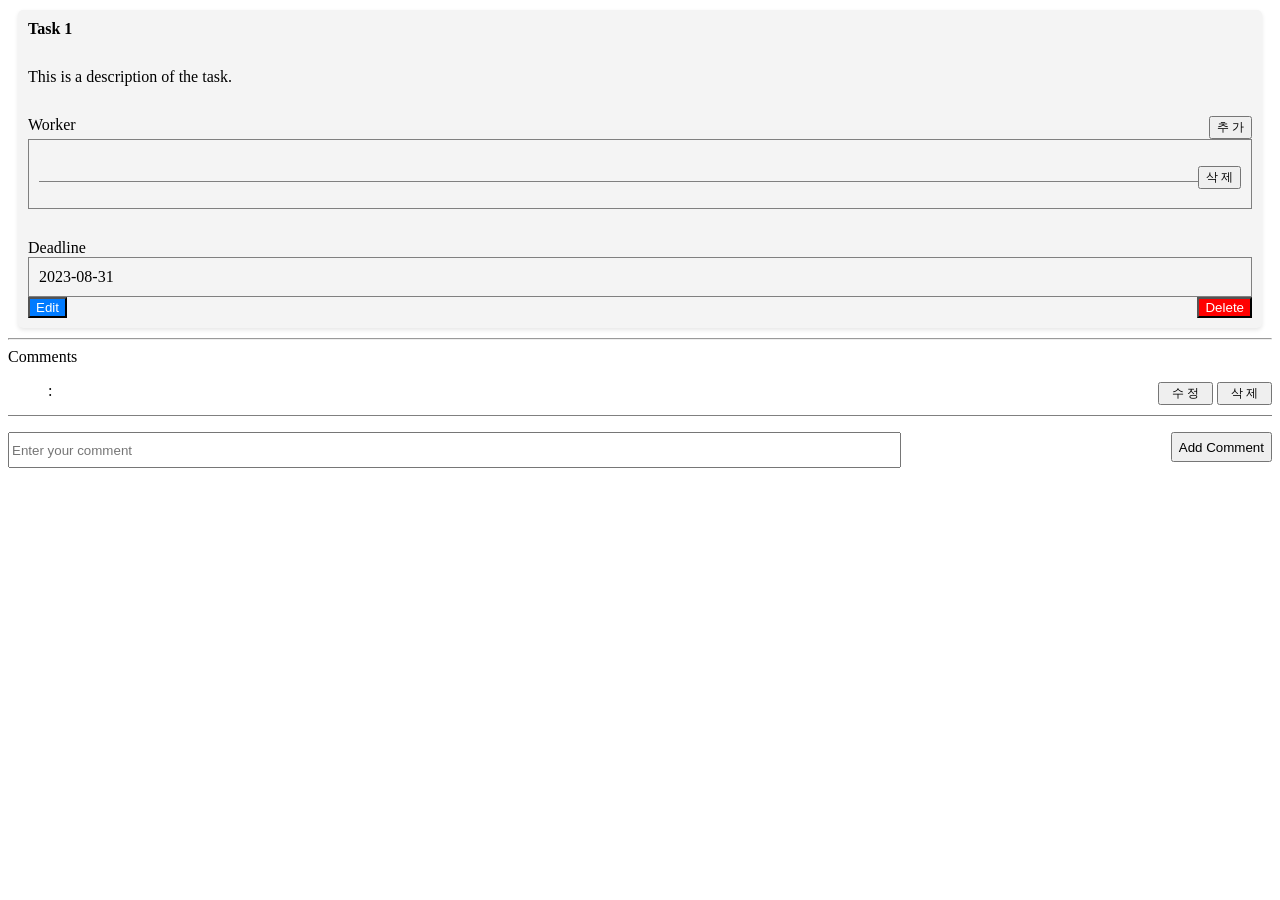
<file: src/main/resources/templates/cards.html>
<!DOCTYPE html>
<html lang="en">
<head>
    <meta charset="UTF-8">
    <meta name="viewport" content="width=device-width, initial-scale=1.0">
    <title>Card</title>
    <style>
        .card {
            background-color: #f4f4f4;
            padding: 10px;
            margin: 10px;
            border-radius: 5px;
            box-shadow: 0px 2px 4px rgba(0, 0, 0, 0.1);
        }
        .card-title {
            font-weight: bold;
            margin-bottom: 5px;
        }
        .card-content {
            margin-bottom: 10px;
        }
        .card-buttons {
            display: flex;
            justify-content: space-between;
        }
        .edit-button,
        .delete-button {
            background-color: #ff0000;
            color: white;
        }
        .edit-button {
            background-color: #007bff;
            color: white;
        }
        .delete-button {
            background-color: #ff0000;
            color: white;
        }
        /* 댓글 수정용 입력 상자 스타일 */
        .comment-edit-input {
            width: 100%;
            padding: 5px;
            border: 1px solid #ddd;
            border-radius: 3px;
            resize: vertical;
        }
        /* 댓글 수정 버튼 스타일 */
        .edit-comment-button {
            background-color: #007bff;
            color: white;
            border: none;
            border-radius: 3px;
            padding: 3px 10px;
            cursor: pointer;
        }

        .modal {
            display: none;
            position: fixed;
            top: 0;
            left: 0;
            width: 100%;
            height: 100%;
            background-color: rgba(0, 0, 0, 0.5);
            z-index: 9999;
        }

        .modal-content {
            background-color: white;
            margin: 15% auto;
            padding: 20px;
            border: 1px solid #888;
            width: 80%;
            max-width: 600px;
        }

        .close {
            float: right;
            font-size: 28px;
            font-weight: bold;
            cursor: pointer;
        }

        @media screen and (max-width: 600px) {
            .modal-content {
                width: 90%;
            }
        }
    </style>
</head>
<body>
<div class="card">
    <div class="card-title"><span th:text="${card.title}">Task 1</span></div>
    <div class="card-content" style="margin-top: 30px">
        <span th:text="${card.description}">This is a description of the task.</span>
    </div>
    <div class="worker" style="margin-top: 30px">
        <div style="margin-bottom: 5px">
            Worker
            <button type="submit" class="btn btn-dark" onclick="openModal()" style="font-size: 12px; float: right">추 가</button>
        </div>
        <div style="border: solid 1px gray; padding: 10px 10px 10px 10px" >
            <ul th:each="worker : ${card.workerList}" style="border-bottom: solid 1px gray; padding-bottom: 15px">
                <span class="worker-text" th:text="${worker.worker}"></span>

                <button type="submit" id="worker-delete-button" style="font-size: 12px; float: right">삭 제</button>
            </ul>
        </div>
    </div>
    <div class="deadline" style="margin-top: 30px">
        <div>Deadline</div>
        <div style="border: solid 1px gray; padding: 10px 10px 10px 10px">
            <span th:text="${card.deadLine}">2023-08-31</span> <!-- 카드의 deadline 정보를 표시 -->
        </div>
    </div>
    <div class="card-buttons">
        <button class="edit-button" onclick="showEditBox()">Edit</button>
        <button class="delete-button" onclick="deleteCard()">Delete</button>
    </div>
</div>
<hr>
    <div class="comments-section">
        <div style="margin-bottom: 10px">Comments</div>
        <div class="comment-list" style="margin-bottom: 10px">
            <ul th:each="comment : ${card.commentList}" style="border-bottom: solid 1px gray; padding-bottom: 15px">
                <span th:text="${comment.username}"></span> : <span th:text="${comment.content}"></span>
                <div style="float: right">
                    <button type="submit" class="comment-update-btn" id="comment-update-btn"
                        th:attr="data-comment-id=${comment.id}" onclick="editComment(this.getAttribute('data-comment-id'))" style="width: 55px; font-size: 12px">수 정</button>
                    <button type="submit" class="comment-delete-btn" id="comment-delete-btn" th:attr="data-comment-id=${comment.id}" style="width: 55px; font-size: 12px">삭 제</button>
                </div>

                <div th:id="'edit-box-' + ${comment.id}" style="margin-top: 20px; border-top: solid 1px gray; padding-top: 10px; display: none">
                    <input class="content form-control col-sm-5" th:id="'input-edit-comment-' + ${comment.id}" style="width: 70%; height: 25px">
                    <div style="float: right">
                        <button type="submit" class="btn btn-dark" id="comment-edit-btn" th:attr="data-comment-id=${comment.id}" onclick="editCommentConfirm(this.getAttribute('data-comment-id'))" style="width: 55px; font-size: 12px;">확 인</button>
                        <button type="submit" class="btn btn-dark" id="comment-edit-cancel-btn" th:attr="data-comment-id=${comment.id}" onclick="editComment(this.getAttribute('data-comment-id'))" style="width: 55px; font-size: 12px;">취 소</button>
                    </div>
                </div>
            </ul>
        <div>
            <input type="text" id="comment-input" placeholder="Enter your comment" style="width: 70%; height: 30px">
            <button onclick="addComment()" style="height: 30px; float: right ">Add Comment</button>
        </div>
    </div>

    <div class="modal" id="myModal">
        <div class="modal-content">
            <span class="close" id="closeModal">&times;</span>
            <div>
                <input type="text" id ="input-worker" placeholder="추가할 작업자 ID를 입력하세요." style="width: 300px; height: 30px">
                <button class="btn btn-dark" id="btn-login" style="margin-left: 10px" onclick="addWorker()"><strong>추가</strong></button>
            </div>
        </div>

    </div>



</div>
<script src="https://code.jquery.com/jquery-3.6.0.min.js"></script>
<script>
    const currentURL = window.location.href;

    function getCardIdFromURL() {
        const cardIdPattern = /\/card\/(\d+)/; // URL에서 숫자로 된 카드 ID를 추출하는 정규식
        const match = currentURL.match(cardIdPattern);

        if (match && match.length > 1) {
            return match[1]; // 첫 번째 캡처 그룹이 카드 ID입니다.
        } else {
            return null; // 카드 ID를 추출할 수 없는 경우
        }
    }

    async function addComment() {
        const commentInput = document.getElementById('comment-input');
        const commentText = commentInput.value.trim();
        const cardId = getCardIdFromURL();

        if (!cardId) {
            alert('카드 ID를 가져올 수 없습니다.');
            return;
        }

        if (!commentText) {
            alert('Please enter a comment.');
            return;
        }

        // AJAX를 사용하여 댓글을 서버에 전송하고 저장
        try {
            const response = await fetch(`/api/card/comment`, {
                method: 'POST',
                headers: {
                    'Content-Type': 'application/json'
                },
                body: JSON.stringify({
                    content: commentText,
                    card_id: cardId  // 카드 ID를 입력하세요
                })
            });

            if (!response.ok) {
                alert('Failed to add comment.');
                return;
            }

            // // 댓글 목록 갱신
            // await fetchAndDisplayComments();

            // 입력 폼 비우기
            commentInput.value = '';
        } catch (error) {
            console.error('Error adding comment:', error);
        }
        window.location.reload()
    }

    // 작업자 추가
    function openModal() {
        const modal = document.getElementById("myModal");
        modal.style.display = "block";
    }

    function closeModal() {
        const modal = document.getElementById("myModal");
        modal.style.display = "none";
    }

    const closeModalButton = document.getElementById("closeModal");
    closeModalButton.addEventListener("click", closeModal);

    function addWorker() {
        const cardId = getCardIdFromURL();

        if (!cardId) {
            alert('카드 ID를 가져올 수 없습니다.');
            return;
        }

        let data = {
            worker : $('#input-worker').val()
        }

        $.ajax({
            type: "POST",
            url:'/api/card/'+cardId+'/worker',
            data : JSON.stringify(data),
            contentType:"application/json; charset=urf-8",
            dataType:"json"
        }).done(function(res){
            console.log(res)
            console.log(res.status)
            if (res.statusCode === 200) {
                alert(res.message)
                window.location.reload()
            } else if (res.statusCode === 400) {
                alert(res.message)
            }
        }).fail(function (request, error){
            console.log(error)
            alert("에러가 발생했습니다.");
        });
    }

    const deleteButtons = document.querySelectorAll('#worker-delete-button');

    deleteButtons.forEach(button => {
        button.addEventListener('click', () => {
            const cardId = getCardIdFromURL();

            if (!cardId) {
                alert('카드 ID를 가져올 수 없습니다.');
                return;
            }
            const workerText = button.parentElement.querySelector('.worker-text').textContent;

            let data = {
                worker : workerText
            }
            $.ajax({
                type: "DELETE",
                url:'/api/card/'+cardId+'/worker',
                data : JSON.stringify(data),
                contentType:"application/json; charset=urf-8",
                dataType:"json"
            }).done(function(res){
                console.log(res)
                console.log(res.status)
                if (res.statusCode === 200) {
                    alert(res.message)
                    window.location.reload()
                } else if (res.statusCode === 400) {
                    alert(res.message)
                }
            }).fail(function (request, error){
                console.log(error)
                alert("에러가 발생했습니다.");
            });
        });
    });


    // 카드 삭제 버튼 클릭 시
    const deleteButton = document.querySelector('.delete-button');
    deleteButton.addEventListener('click', async () => {
        const confirmDelete = confirm('이 카드를 삭제하시겠습니까?');
        if (confirmDelete) {
            try {
                // 서버로 카드 삭제 요청을 보냅니다.
                const cardId = getCardIdFromURL(); // 카드 ID를 가져옵니다.
                if (!cardId) {
                    alert('카드 ID를 가져올 수 없습니다.');
                    return;
                }

                await deleteCardFromServer(cardId);
                window.close();
                if (window.opener) {
                    window.opener.location.reload();
                }
            } catch (error) {

            }
        }
    });

    async function deleteCardFromServer(cardId) {
        try {
            const response = await fetch(`/api/card/${cardId}`, {
                method: 'DELETE',
            });

            if (response.ok) {
                const responseData = await response.json();
                console.log('카드 삭제 성공:', responseData.message);
            } else {
                throw new Error('카드 삭제 실패');
            }
        } catch (error) {
            console.error('카드 삭제 오류:', error);
            // throw error;
        }
    }

    function showEditBox() {
        const cardId = getCardIdFromURL();
        if (!cardId) {
            alert('카드 ID를 가져올 수 없습니다.');
            return;
        }
        // const popupWindow = window.open(`/card/${cardId}`, 'Edit Card', 'width=600,height=400');

        window.location.href = `/card/${cardId}`
    }

    // 댓글 삭제
    document.addEventListener('DOMContentLoaded', () => {
        const deleteButtons = document.querySelectorAll('.comment-delete-btn');
        deleteButtons.forEach(button => {
            button.addEventListener('click', () => {
                const commentId = button.getAttribute('data-comment-id');
                // deleteComment(commentId);
                console.log(commentId)
                const confirmDelete = confirm('이 댓글을 삭제하시겠습니까?');
                if (confirmDelete) {
                    $.ajax({
                        type: "DELETE",
                        url:'/api/card/comment/'+commentId,
                        dataType:"json"
                    }).done(function(res){
                        console.log(res)
                        console.log(res.status)
                        if (res.statusCode === 200) {
                            alert(res.message)
                            window.location.reload();
                        } else if (res.statusCode === 400) {
                            alert(res.message)
                        }
                    }).fail(function (request, status, error){
                        console.log(status)
                        console.log(error)
                        alert("에러가 발생했습니다.");
                    });
                }
            });
        });
    });


    // 댓글 수정
    function editComment(commentId) {
        if (document.getElementById('edit-box-'+ commentId).style.display === 'none') {
            document.getElementById('edit-box-'+ commentId).style.display = 'block'
        } else if (document.getElementById('edit-box-'+ commentId).style.display === 'block') {
            document.getElementById('edit-box-'+ commentId).style.display = 'none'
        }
    }

    function editCommentConfirm(comment_id) {
        const commentId = comment_id;
        // deleteComment(commentId);
        console.log(commentId)
        let data = {
            card_id: getCardIdFromURL(),
            content: document.getElementById('input-edit-comment-'+comment_id).value
        };
        console.log(data.content)

        $.ajax({
            type: "PUT",
            url:'/api/card/comment/'+commentId,
            data : JSON.stringify(data),
            contentType:"application/json; charset=urf-8",
            dataType:"json"
        }).done(function(res){
            console.log(res)
            console.log(res.status)
            if (res.statusCode === 200) {
                alert(res.message)
                window.location.reload();
            } else if (res.statusCode === 400) {
                alert(res.message)
            }
        }).fail(function (request, status, error){
            console.log(status)
            console.log(error)
            alert("에러가 발생했습니다.");
        });
    }
</script>
</body>
</html>
</file>
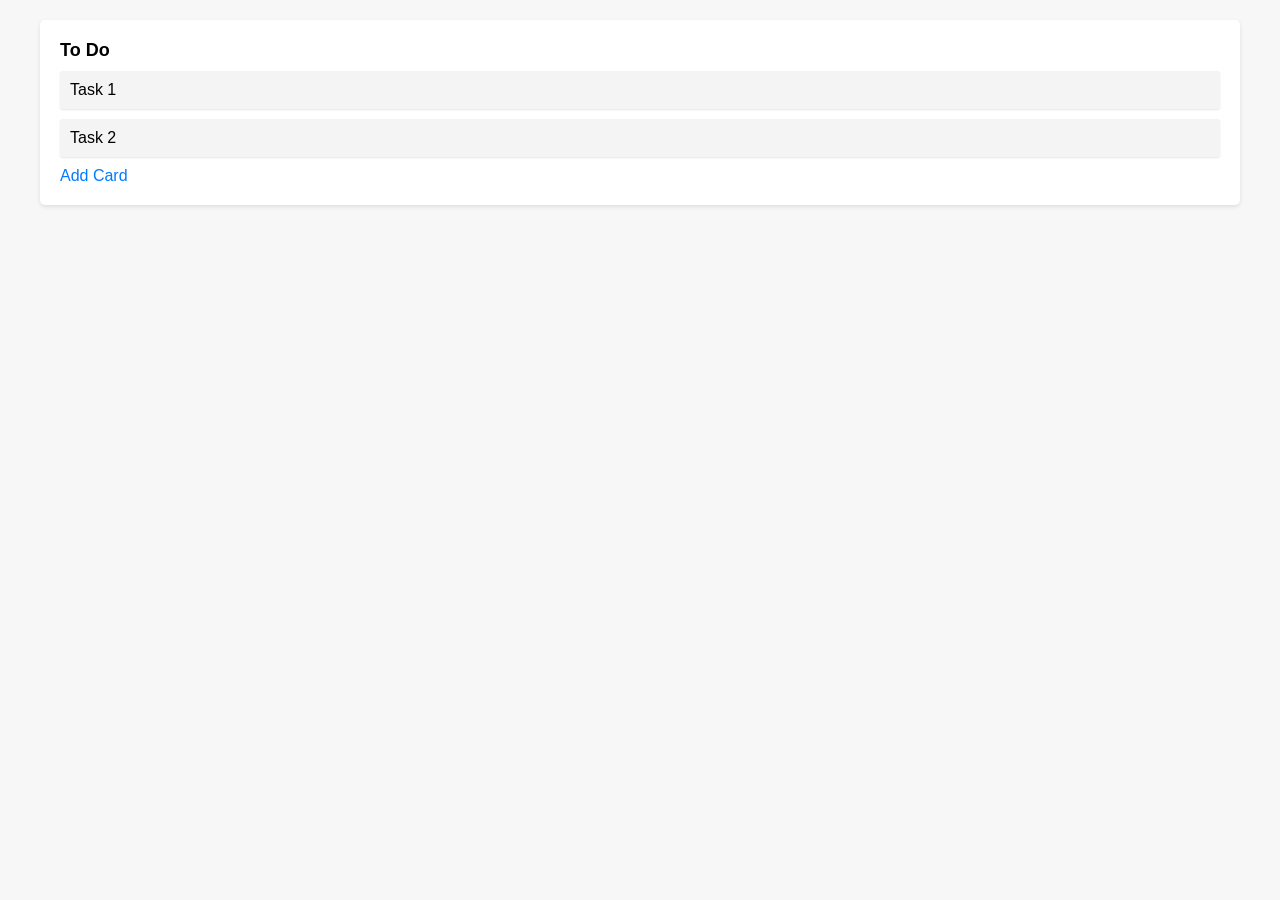
<file: src/main/resources/templates/columns.html>
<!DOCTYPE html>
<html lang="en">
<head>
  <meta charset="UTF-8">
  <meta name="viewport" content="width=device-width, initial-scale=1.0">
  <title>Column View</title>
  <style>
    body {
      font-family: Arial, sans-serif;
      margin: 0;
      padding: 0;
      background-color: #f7f7f7;
    }
    .container {
      max-width: 1200px;
      margin: 0 auto;
      padding: 20px;
    }
    .column {
      background-color: #fff;
      border-radius: 5px;
      box-shadow: 0px 2px 4px rgba(0, 0, 0, 0.1);
      padding: 20px;
      margin-bottom: 20px;
    }
    .column-title {
      font-size: 18px;
      font-weight: bold;
      margin-bottom: 10px;
    }
    .card {
      background-color: #f4f4f4;
      border-radius: 3px;
      padding: 10px;
      margin: 10px 0;
      box-shadow: 0px 1px 2px rgba(0, 0, 0, 0.1);
    }
    .add-card-btn {
      color: #007bff;
      cursor: pointer;
    }
  </style>
</head>
<body>
<div class="container">
  <div class="column">
    <div class="column-title">To Do</div>
    <div class="card">Task 1</div>
    <div class="card">Task 2</div>
    <div class="add-card-btn" onclick="addCard()">Add Card</div>
  </div>
</div>
<script>
  function addCard() {
    // Implement your logic to add a new card here
  }
</script>
</body>
</html>
</file>
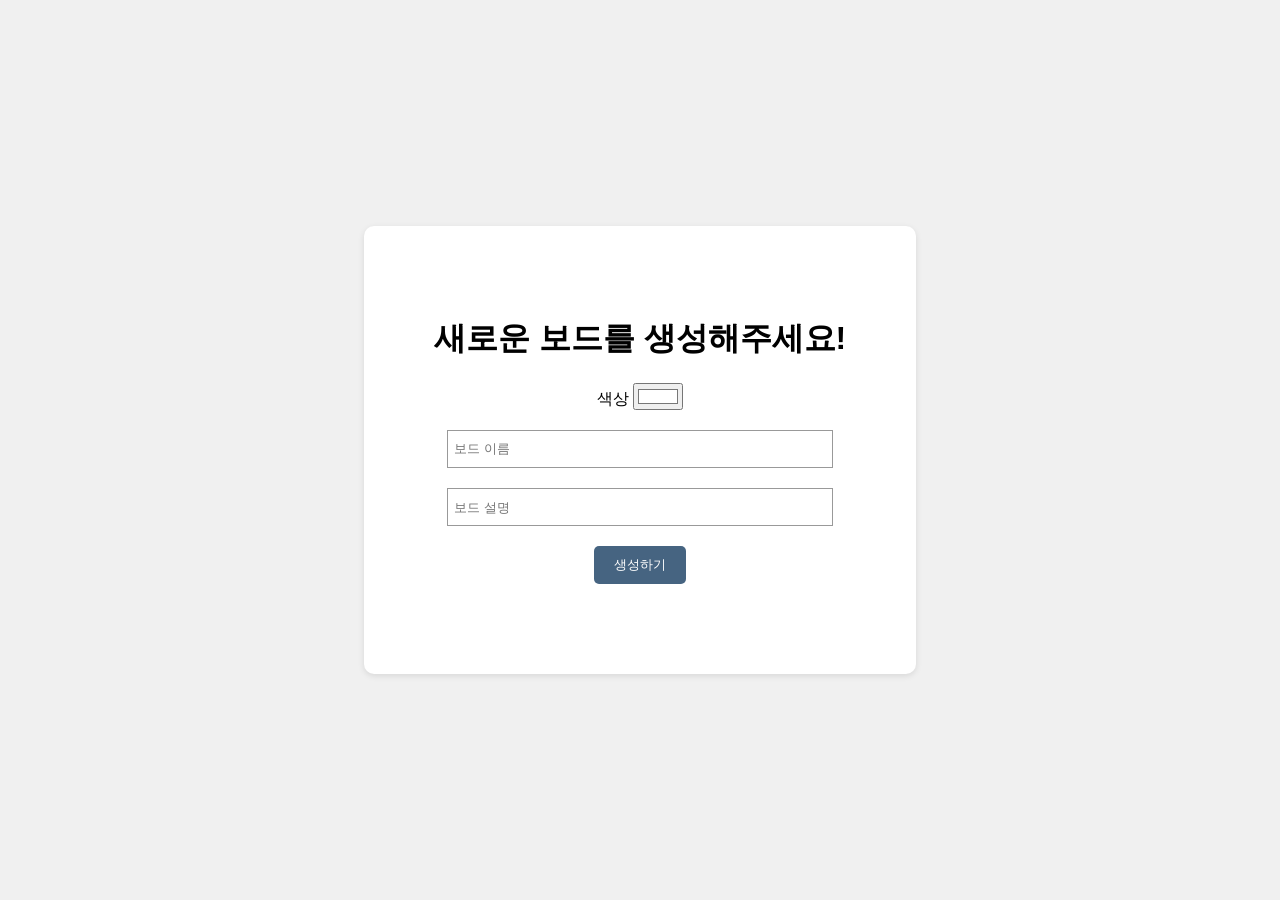
<file: src/main/resources/templates/createboard.html>
<!DOCTYPE html>
<html lang="en">
<head>
    <meta charset="UTF-8">
    <meta name="viewport" content="width=device-width, initial-scale=1.0">
    <title>Create Kanban Board</title>
    <style>
        body {
            font-family: Arial, sans-serif;
            margin: 0;
            padding: 0;
            display: flex;
            justify-content: center;
            align-items: center;
            min-height: 100vh;
            background-color: #f0f0f0;
        }

        .container {
            text-align: center;
            padding: 70px;
            background-color: #fff;
            border-radius: 10px;
            box-shadow: 0px 2px 6px rgba(0, 0, 0, 0.1);
        }

        button {
            display: block;
            margin: 20px auto;
        }

        .container {
            position: relative;
        }

        .container input[type="text"] {
            display: block;
            margin: 20px auto;
            width: 90%; /* 원하는 너비 설정 */
            height: auto; /* 높이값 초기화 */
            line-height: normal; /* line-height 초기화 */
            padding: .8em .5em; /* 원하는 여백 설정, 상하단 여백으로 높이를 조절 */
            font-family: inherit; /* 폰트 상속 */
            border: 1px solid #999;
            border-radius: 0; /* iSO 둥근모서리 제거 */
            outline-style: none; /* 포커스시 발생하는 효과 제거를 원한다면 */
            -webkit-appearance: none; /* 브라우저별 기본 스타일링 제거 */
            -moz-appearance: none;
            appearance: none;
        }

        button {
            background-color: #466481;
            color: #fff;
            border: none;
            padding: 10px 20px;
            border-radius: 5px;
            cursor: pointer;
        }
    </style>
</head>
<body>
<div class="container">
    <h1>새로운 보드를 생성해주세요!</h1>
    <form id="create-board-form">
        <label for="head">색상</label>
        <input type="color" id="head" name="color" value="#ffffff"/>

        <input type="text" placeholder="보드 이름" onfocus="this.placeholder=''" onblur="this.placeholder='보드 이름'"
               id="board-title" required>

        <input type="text" placeholder="보드 설명" onfocus="this.placeholder=''" onblur="this.placeholder='보드 설명'"
               id="board-contents" required>

        <button type="submit" id="create-board-button">생성하기</button>
    </form>
</div>

<script>
    document.addEventListener("DOMContentLoaded", function () {
        const createBoardForm = document.getElementById("create-board-form");
        const createBoardButton = document.getElementById("create-board-button");

        createBoardForm.addEventListener("submit", async (event) => {
            event.preventDefault();

            const color = document.getElementById("head").value;
            const title = document.getElementById("board-title").value;
            const contents = document.getElementById("board-contents").value;

            const requestData = {
                color: color,
                title: title,
                contents: contents
            };

            try {
                const response = await fetch("/api/boards", {
                    method: "POST",
                    headers: {
                        "Content-Type": "application/json"
                    },
                    body: JSON.stringify(requestData)
                });

                // 윈도우 로케이션 하이퍼링크 작동 안함... 변수 어떻게 넣는지 모르겠음
                if (response.ok) {
                    const responseData = await response.json(); // 응답 데이터를 JSON으로 파싱
                    const newBoardId = responseData.id; // 생성된 보드의 ID 추출
                    alert("보드가 생성되었습니다.");
                    window.location.href = `/`
                } else {
                    // 보드 생성 실패한 경우의 처리
                    alert("보드 생성에 실패했습니다.");
                }
            } catch (error) {
                console.error("Error creating board:", error);
            }
        });
    });
</script>
</body>
</html>
</file>
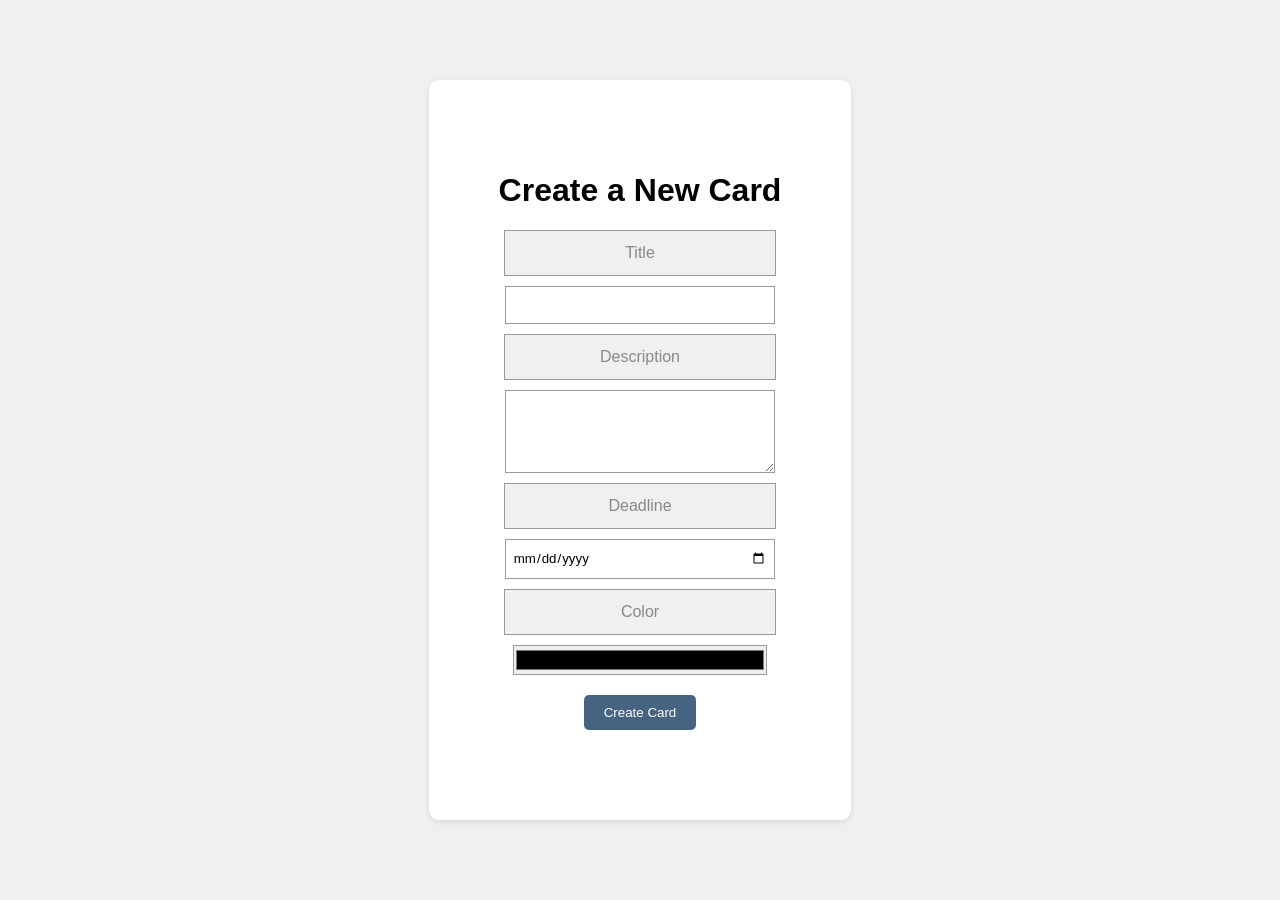
<file: src/main/resources/templates/createcard.html>
<!DOCTYPE html>
<html lang="en">
<head>
    <meta charset="UTF-8">
    <meta name="viewport" content="width=device-width, initial-scale=1.0">
    <title>Create Card</title>
    <style>
        body {
            font-family: Arial, sans-serif;
            display: flex;
            justify-content: center;
            align-items: center;
            min-height: 100vh;
            background-color: #f0f0f0;
            margin: 0;
        }

        .container {
            text-align: center;
            padding: 70px;
            background-color: #fff;
            border-radius: 10px;
            box-shadow: 0px 2px 6px rgba(0, 0, 0, 0.1);
        }

        input, textarea {
            display: block;
            margin: 10px auto;
            width: 90%;
            padding: .8em .5em;
            font-family: inherit;
            border: 1px solid #999;
            border-radius: 0;
            outline-style: none;
            -webkit-appearance: none;
            -moz-appearance: none;
            appearance: none;
        }

        label {
            display: block;
            margin: 10px auto;
            width: 90%;
            padding: .8em .5em;
            font-family: inherit;
            border: 1px solid #999;
            border-radius: 0;
            outline-style: none;
            -webkit-appearance: none;
            -moz-appearance: none;
            appearance: none;
            background-color: #f0f0f0;
            color: white;
        }

        textarea {
            height: auto;
            resize: vertical;
        }

        input[type="color"] {
            height: 30px;
            padding: 0;
        }

        label {
            color: #888;
        }

        button {
            background-color: #466481;
            color: #fff;
            border: none;
            padding: 10px 20px;
            border-radius: 5px;
            cursor: pointer;
            display: block;
            margin: 20px auto;
        }
    </style>
</head>
<body>
<div class="container">
    <h1>Create a New Card</h1>
    <form id="createCardForm">
        <label for="title">Title</label>
        <input type="text" id="title" name="title" required>

        <label for="description">Description</label>
        <textarea id="description" name="description" rows="4" required></textarea>

        <label for="deadLine">Deadline</label>
        <input type="date" id="deadLine" name="deadLine" required>

        <label for="color">Color</label>
        <input type="color" id="color" name="color">

        <!-- 컬럼 ID를 동적으로 가져와서 설정 -->
        <input type="hidden" id="columnId" value="">

        <button type="submit">Create Card</button>
    </form>
</div>

<script>
    document.addEventListener('DOMContentLoaded', function() {
        const createCardForm = document.getElementById('createCardForm');
        const columnIdInput = document.getElementById('columnId');

        // 여기서 컬럼 ID 값을 가져와서 설정해줍니다.
        const urlParams = new URLSearchParams(window.location.search);
        const columnId = urlParams.get('columnId');
        columnIdInput.value = columnId;

        createCardForm.addEventListener('submit', async function(event) {
            event.preventDefault();

            const title = document.getElementById('title').value;
            const description = document.getElementById('description').value;
            const deadLine = document.getElementById('deadLine').value;
            const color = document.getElementById('color').value;
            const columnId = columnIdInput.value;

            const requestData = {
                title: title,
                description: description,
                deadLine: deadLine,
                color: color
            };

            try {
                const response = await fetch(`api/${columnId}/card`, {
                    method: 'POST',
                    headers: {
                        'Content-Type': 'application/json'
                    },
                    body: JSON.stringify(requestData)
                });

                if (response.ok) {
                    const responseData = await response.json();
                    console.log('Card created:', responseData);
                    alert('카드가 생성되었습니다.');
                    window.close();
                    window.opener.location.reload();
                } else {
                    console.error('Error creating card');
                }
            } catch (error) {
                console.error('Error creating card:', error);
            }
        });
    });
</script>
</body>
</html>
</file>
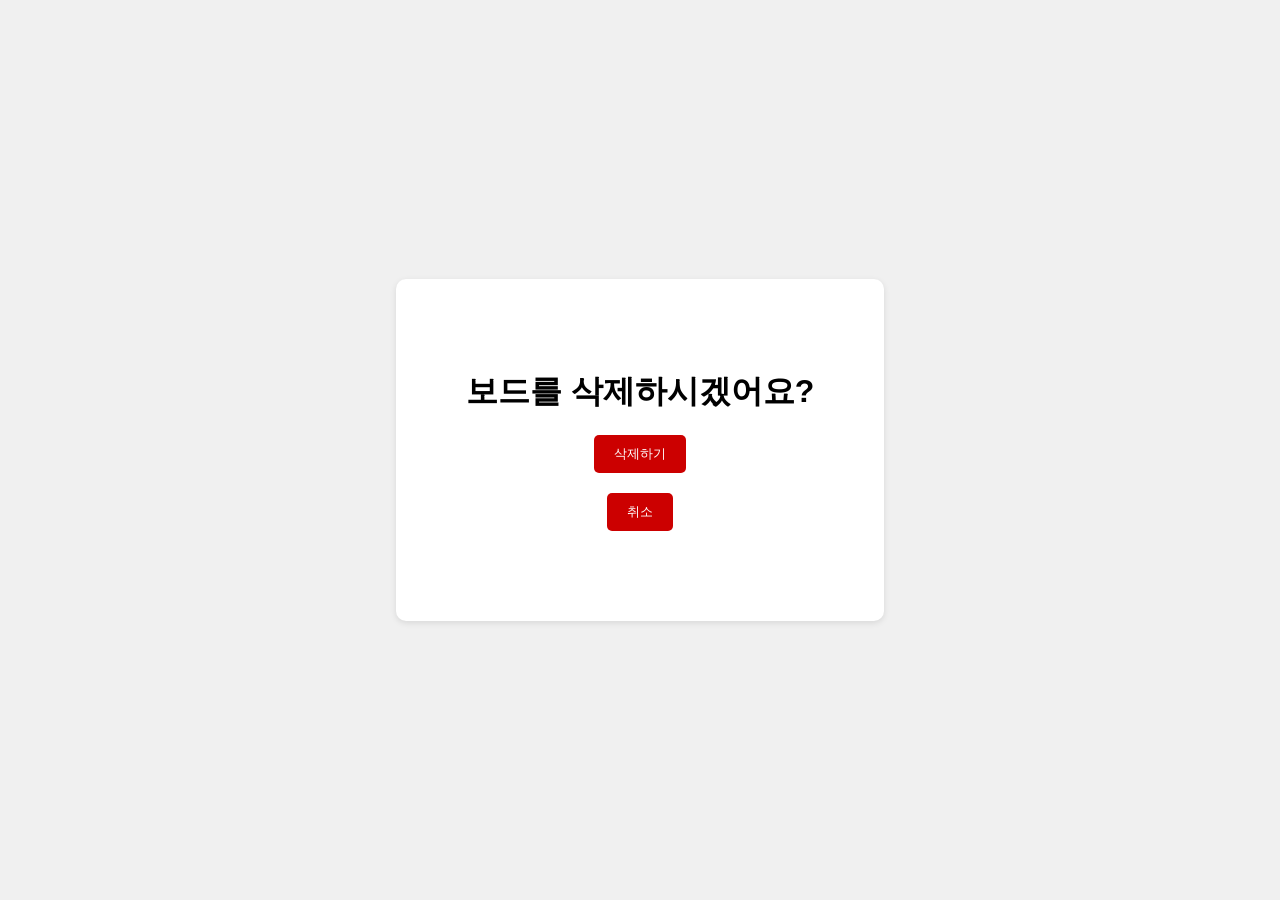
<file: src/main/resources/templates/deleteboard.html>
<!DOCTYPE html>
<html lang="en">
<head>
    <meta charset="UTF-8">
    <meta name="viewport" content="width=device-width, initial-scale=1.0">
    <script src="https://code.jquery.com/jquery-3.6.0.min.js"></script>
    <title>Delete Board</title>
    <style>
        body {
            font-family: Arial, sans-serif;
            margin: 0;
            padding: 0;
            display: flex;
            justify-content: center;
            align-items: center;
            min-height: 100vh;
            background-color: #f0f0f0;
        }

        .container {
            text-align: center;
            padding: 70px;
            background-color: #fff;
            border-radius: 10px;
            box-shadow: 0px 2px 6px rgba(0, 0, 0, 0.1);
        }

        button {
            display: block;
            margin: 20px auto;
        }

        button {
            background-color: #cc0000;
            color: #fff;
            border: none;
            padding: 10px 20px;
            border-radius: 5px;
            cursor: pointer;
        }

        button:hover {
            background-color: #920202;
        }

        .find-btn{
            text-align: center;
        }
        .find-btn1{
            display :inline-block;
        }

        /* 모달 스타일 */
        .modal {
            display: none;
            position: fixed;
            z-index: 1;
            left: 0;
            top: 0;
            width: 100%;
            height: 100%;
            background-color: rgba(0, 0, 0, 0.4);
        }

        .modal-content {
            background-color: #fefefe;
            margin: 15% auto;
            padding: 20px;
            border: 1px solid #888;
            width: 60%;
            border-radius: 5px;
        }

        .close {
            color: #aaa;
            float: right;
            font-size: 28px;
            font-weight: bold;
        }

        .close:hover,
        .close:focus {
            color: black;
            text-decoration: none;
            cursor: pointer;
        }
    </style>
</head>
<body>
<div class="container">
    <h1>보드를 삭제하시겠어요?</h1>
    <div class="find-btn">
        <button onclick="confirmDeleteBoard()">삭제하기</button>
        <button onclick="closeModal()">취소</button>
    </div>
</div>
<div id="deleteConfirmationModal" class="modal">
    <div class="modal-content">
        <span class="close" onclick="closeModal()">&times;</span>
        <div class="find-btn">
            <p>작업했던 내역들이 모두 사라져요.
                정말로 삭제하시겠어요?</p>
            <button onclick="deleteBoard()">삭제하기</button>
            <button onclick="closeModal()">취소</button>
        </div>
    </div>
</div>
<script>
    let board_id = [[${id}]];
    function confirmDeleteBoard() {
        var modal = document.getElementById("deleteConfirmationModal");
        modal.style.display = "block";
    }

    function closeModal() {
        var modal = document.getElementById("deleteConfirmationModal");
        modal.style.display = "none";
        window.location.href = "/boards/"+ board_id;
    }

    function deleteBoard() {
        $.ajax({
            type: "DELETE",
            url: "/api/boards/"+board_id,
            dataType:"json"
        }).done(function(res){
            if (res.statusCode === 200) {
                alert("Board deleted successfully.")
                location.href = '/'
            } else {
                alert("Error deleting board.")
            }
        }).fail(function (request, status, error){
            console.error('Error:', error)
        });
    }

</script>
</body>
</html>
</file>
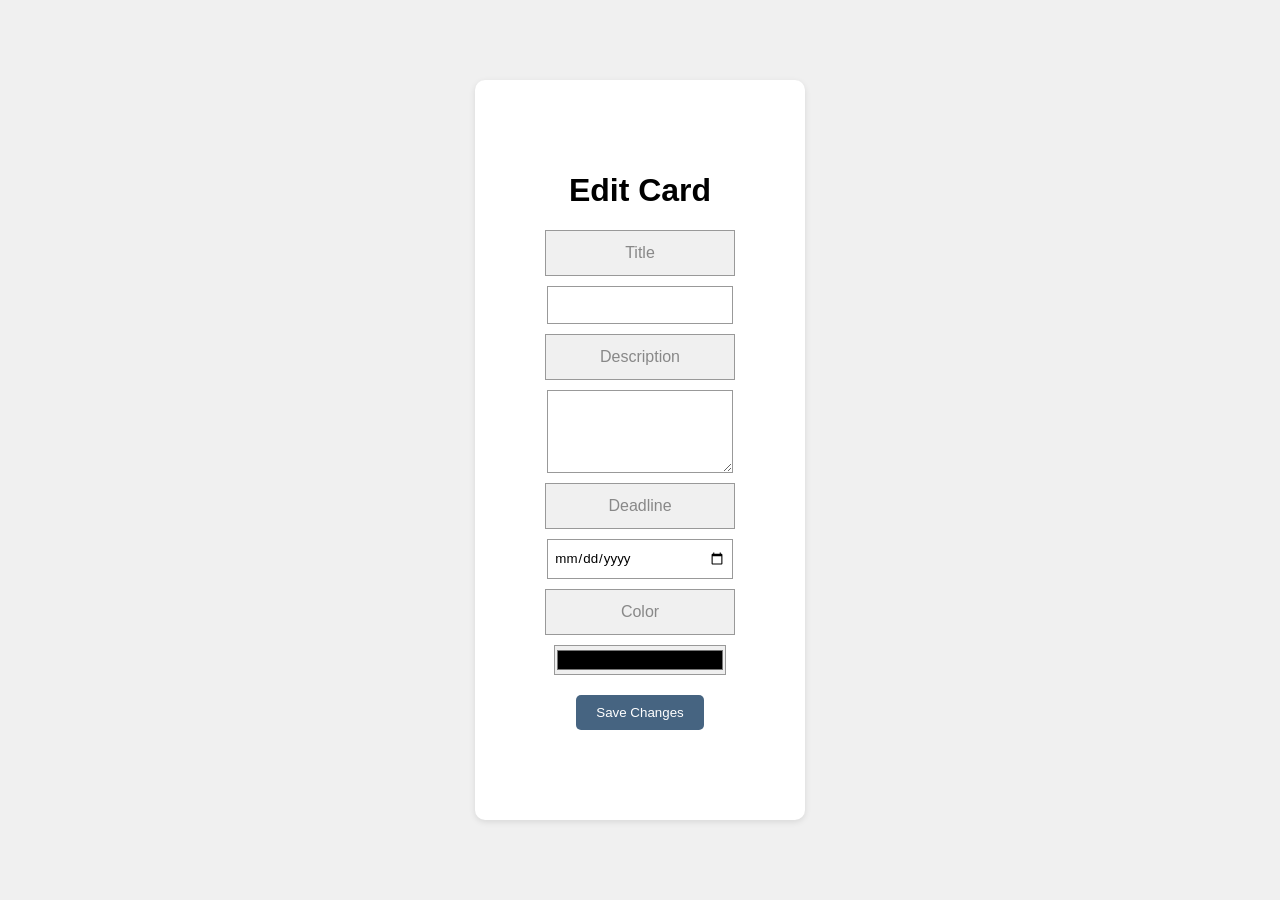
<file: src/main/resources/templates/editCard.html>
<!DOCTYPE html>
<html lang="en">
<head>
  <meta charset="UTF-8">
  <meta name="viewport" content="width=device-width, initial-scale=1.0">
  <title>Edit Card</title>
  <style>
    body {
      font-family: Arial, sans-serif;
      display: flex;
      justify-content: center;
      align-items: center;
      min-height: 100vh;
      background-color: #f0f0f0;
      margin: 0;
    }

    .container {
      text-align: center;
      padding: 70px;
      background-color: #fff;
      border-radius: 10px;
      box-shadow: 0px 2px 6px rgba(0, 0, 0, 0.1);
    }

    input, textarea {
      display: block;
      margin: 10px auto;
      width: 90%;
      padding: .8em .5em;
      font-family: inherit;
      border: 1px solid #999;
      border-radius: 0;
      outline-style: none;
      -webkit-appearance: none;
      -moz-appearance: none;
      appearance: none;
    }
    label{
      display: block;
      margin: 10px auto;
      width: 90%;
      padding: .8em .5em;
      font-family: inherit;
      border: 1px solid #999;
      border-radius: 0;
      outline-style: none;
      -webkit-appearance: none;
      -moz-appearance: none;
      appearance: none;
      background-color: #f0f0f0; /* 바탕색 회색으로 변경 */
      color: white;
    }

    textarea {
      height: auto;
      resize: vertical;
    }

    input[type="color"] {
      height: 30px;
      padding: 0;
    }

    label {
      color: #888; /* 연한 회색 */
    }

    button {
      background-color: #466481;
      color: #fff;
      border: none;
      padding: 10px 20px;
      border-radius: 5px;
      cursor: pointer;
      display: block;
      margin: 20px auto;
    }
  </style>
</head>
<body>
<div class="container">
  <h1>Edit Card</h1>
  <form id="editCardForm">
    <label for="title">Title</label>
    <input type="text" id="title" name="title" required>

    <label for="description">Description</label>
    <textarea id="description" name="description" rows="4" required></textarea>

    <label for="deadLine">Deadline</label>
    <input type="date" id="deadLine" name="deadLine" required>

    <label for="color">Color</label>
    <input type="color" id="color" name="color">

    <button type="submit">Save Changes</button>
  </form>
</div>
<script>
  document.addEventListener('DOMContentLoaded', function() {
    const editCardForm = document.getElementById('editCardForm');

    const pathParts = window.location.pathname.split('/');
    const cardId = pathParts[pathParts.indexOf('card') + 1];

    if (!cardId) {
      console.error('카드 ID를 가져올 수 없습니다.');
      return;
    }

    // 이전에 작성한 카드 정보를 불러와서 폼에 채워줍니다.
    fetch(`/api/card/${cardId}`)
            .then(response => response.json())
            .then(card => {
              document.getElementById('title').value = card.title;
              document.getElementById('description').value = card.description;
              document.getElementById('deadLine').value = card.deadLine;
              document.getElementById('color').value = card.color;
            });

    editCardForm.addEventListener('submit', async function(event) {
      event.preventDefault();

      const title = document.getElementById('title').value;
      const description = document.getElementById('description').value;
      const deadLine = document.getElementById('deadLine').value;
      const color = document.getElementById('color').value;

      const requestData = {
        title: title,
        description: description,
        deadLine: deadLine,
        color: color
      };

      try {
        const response = await fetch(`/api/card/${cardId}`, {
          method: 'PUT',
          headers: {
            'Content-Type': 'application/json'
          },
          body: JSON.stringify(requestData)
        });

        if (response.ok) {
          const responseData = await response.json();
          console.log('Card updated:', responseData);
          alert('카드가 업데이트되었습니다.');
          window.close();
          window.opener.location.reload();
        } else {
          console.error('Error updating card');
        }
      } catch (error) {
        console.error('Error updating card:', error);
      }
    });
  });
</script>
</body>
</html>
</file>
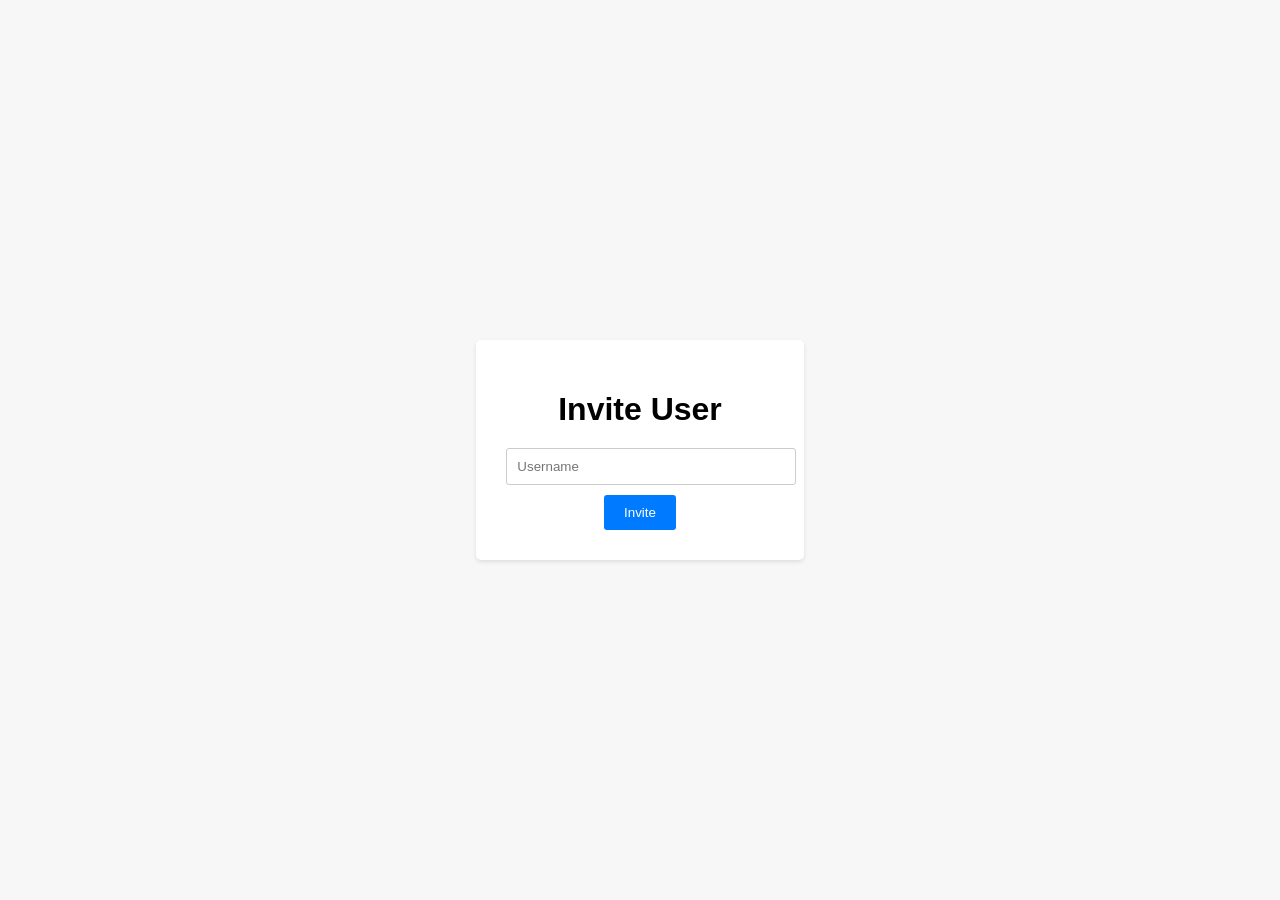
<file: src/main/resources/templates/inviteUser.html>
<!DOCTYPE html>
<html lang="en">
<head>
    <meta charset="UTF-8">
    <meta name="viewport" content="width=device-width, initial-scale=1.0">
    <title>Invite User</title>
    <script src="https://code.jquery.com/jquery-3.6.0.min.js"></script>
    <style>
        body {
            font-family: Arial, sans-serif;
            margin: 0;
            padding: 0;
            display: flex;
            justify-content: center;
            align-items: center;
            min-height: 100vh;
            background-color: #f7f7f7;
        }
        .container {
            text-align: center;
            padding: 30px;
            background-color: white;
            border-radius: 5px;
            box-shadow: 0px 2px 4px rgba(0, 0, 0, 0.1);
        }
        .container h1 {
            margin-bottom: 10px;
        }
        .input-box {
            padding: 10px;
            margin: 10px 0;
            width: 100%;
            border: 1px solid #ccc;
            border-radius: 3px;
        }
        .invite-button {
            padding: 10px 20px;
            background-color: #007bff;
            color: white;
            border: none;
            border-radius: 3px;
            cursor: pointer;
        }
        .invite-button:hover {
            background-color: #0056b3;
        }
    </style>
</head>
<body>
<div class="container">
    <h1>Invite User</h1>
    <input type="text" id="inviteUser" class="input-box" placeholder="Username"> <!-- 수정된 부분: id 속성이 "inviteUser"인 input 요소 -->
    <!-- boardId를 data 속성으로 추가하고, inviteUser 함수 호출 시 파라미터로 넘겨줍니다. -->
    <button id="inviteButton" class="invite-button" data-board_id="" onClick="inviteUser()">Invite</button>
</div>
<script>
    function inviteUser() {
        const inviteUser = $("#inviteUser").val();
        const pathParts = window.location.pathname.split('/'); // 현재 URL의 경로를 나눕니다.
        const boardIdFromURL = pathParts[pathParts.indexOf('invite') + 1]; // invite 뒤의 숫자를 가져옵니다.


        $.ajax({
            type: "POST",
            url: '/api/boards/' + boardIdFromURL + '/invite',
            data: JSON.stringify({inviteUser: inviteUser}),
            contentType: "application/json; charset=urf-8",
            dataType: "json"
        }).done(function (res) {
            console.log(res)
            console.log(res.statusCode)
            if (res.statusCode === 200) {
                alert("User invited successfully!");
                window.close();
            } else {
                alert("Failed to invite user.");
            }
        }).fail(function (request, status, error) {
            console.log(status)
            console.log(error)
            alert("에러가 발생했습니다.");
        });
    }


</script>
</body>
</html>
</file>
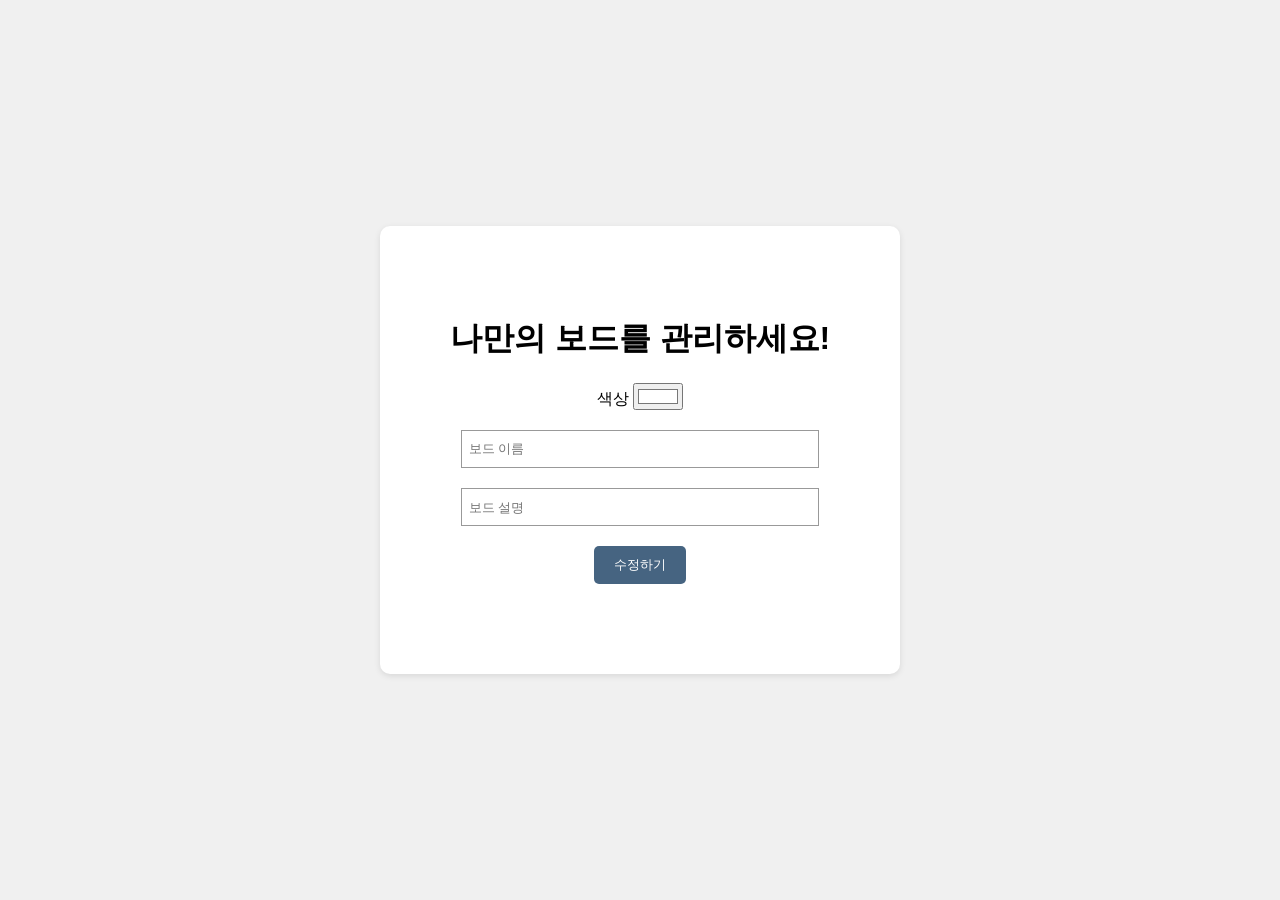
<file: src/main/resources/templates/updateBoard.html>
<!DOCTYPE html>
<html lang="en">
<head>
    <meta charset="UTF-8">
    <meta name="viewport" content="width=device-width, initial-scale=1.0">
    <title>Update Board</title>
    <style>
        body {
            font-family: Arial, sans-serif;
            margin: 0;
            padding: 0;
            display: flex;
            justify-content: center;
            align-items: center;
            min-height: 100vh;
            background-color: #f0f0f0;
        }

        .container {
            text-align: center;
            padding: 70px;
            background-color: #fff;
            border-radius: 10px;
            box-shadow: 0px 2px 6px rgba(0, 0, 0, 0.1);
        }

        button {
            display: block;
            margin: 20px auto;
        }

        .container input[type="text"] {
            display: block;
            margin: 20px auto;
            width: 90%;
            height: auto;
            line-height: normal;
            padding: .8em .5em;
            font-family: inherit;
            border: 1px solid #999;
            border-radius: 0;
            outline-style: none;
            -webkit-appearance: none;
            -moz-appearance: none;
            appearance: none;
        }

        button {
            background-color: #466481;
            color: #fff;
            border: none;
            padding: 10px 20px;
            border-radius: 5px;
            cursor: pointer;
        }

        button:hover {
            background-color: #354e69;
        }
    </style>
</head>
<body>
<div class="container">
    <h1>나만의 보드를 관리하세요!</h1>
    <div>
        <label for="color">색상</label>
        <input type="color" id="color" value="#ffffff"/>
    </div>
    <div>
        <input type="text" placeholder="보드 이름" onfocus="this.placeholder=''" onblur="this.placeholder='보드 이름'"
               id="title" required>
    </div>
    <div>
        <input type="text" placeholder="보드 설명" onfocus="this.placeholder=''" onblur="this.placeholder='보드 설명'"
               id="contents" required>
    </div>
    <button onclick="updateBoard()">수정하기</button>
</div>
<script>
    function updateBoard() {
        var title = document.getElementById("title").value;
        var contents = document.getElementById("contents").value;
        var color = document.getElementById("color").value;

        var updatedBoard = {
            title: title,
            contents: contents,
            color: color
        };

        var boardId = window.location.pathname.split('/').pop();

        try {
            fetch(`/api/boards/${boardId}`, {
                method: 'PUT',
                headers: {
                    'Content-Type': 'application/json'
                },
                body: JSON.stringify(updatedBoard)
            })
                .then(response => response.json())
                .then(data => console.log('Success:', data))
            alert(`보드 "${title}" 이(가) 수정 완료되었습니다!`);
            location.href="/boards/"+boardId;
        } catch (error) {
            console.error(error);
        }
    }
</script>
</body>
</html>
</file>
